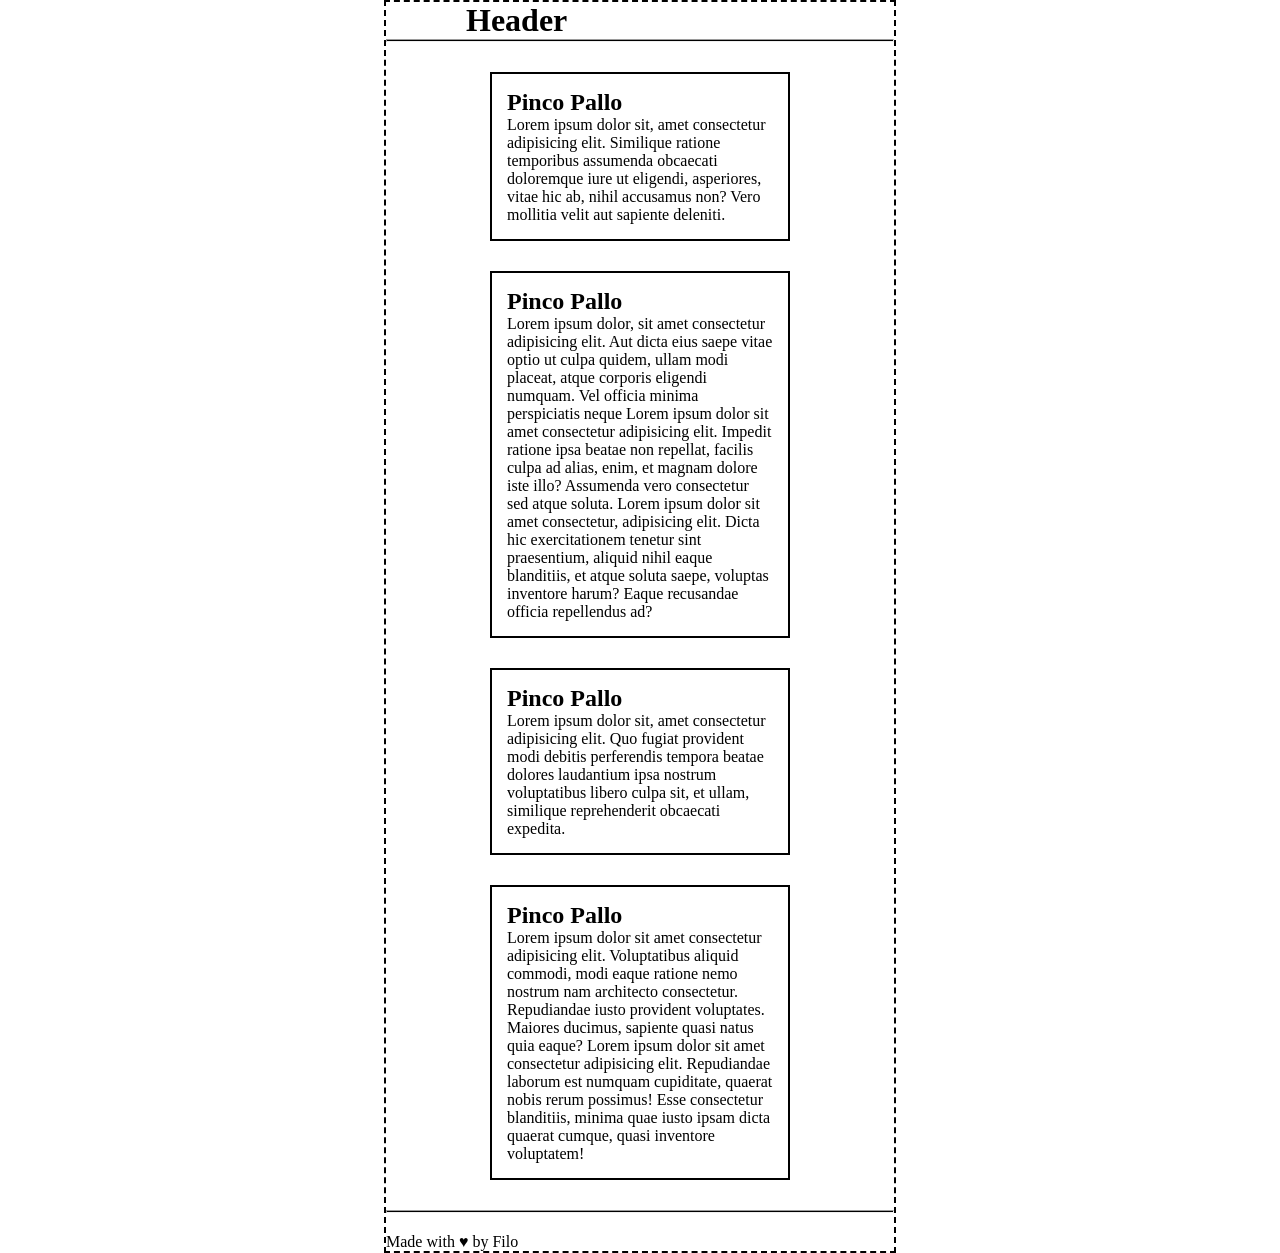
<file: index.html>
<!DOCTYPE html>
<html lang="it">
<head>
    <meta charset="UTF-8">
    <meta name="viewport" content="width=device-width, initial-scale=1.0">
    <title>Header</title>
    <link rel="stylesheet" href="./styles/style.css">
</head>


<body>
    <!--Titolo principale del documento-->
    <header>

        <h1>
            Header
        </h1>

    </header>

    <hr>

    <!-- Sezione principale con 4 caselle-->
    <main>
        <div class="bordabile">
            <h2>
                Pinco Pallo
            </h2>

        <p>
            Lorem ipsum dolor sit, amet consectetur adipisicing elit. Similique ratione temporibus assumenda obcaecati doloremque iure ut eligendi, asperiores, vitae hic ab, nihil accusamus non? Vero mollitia velit aut sapiente deleniti.
        </p>
        </div>

        <div class="bordabile">
            <h2>
                Pinco Pallo
            </h2>

        <p>
            Lorem ipsum dolor, sit amet consectetur adipisicing elit. Aut dicta eius saepe vitae optio ut culpa quidem, ullam modi placeat, atque corporis eligendi numquam. Vel officia minima perspiciatis neque Lorem ipsum dolor sit amet consectetur adipisicing elit. Impedit ratione ipsa beatae non repellat, facilis culpa ad alias, enim, et magnam dolore iste illo? Assumenda vero consectetur sed atque soluta. Lorem ipsum dolor sit amet consectetur, adipisicing elit. Dicta hic exercitationem tenetur sint praesentium, aliquid nihil eaque blanditiis, et atque soluta saepe, voluptas inventore harum? Eaque recusandae officia repellendus ad?
        </p>
        </div>

        <div class="bordabile">
            <h2>
                Pinco Pallo
            </h2>

        <p>
            Lorem ipsum dolor sit, amet consectetur adipisicing elit. Quo fugiat provident modi debitis perferendis tempora beatae dolores laudantium ipsa nostrum voluptatibus libero culpa sit, et ullam, similique reprehenderit obcaecati expedita.
        </p>
        </div>

        <div class="bordabile">
            <h2>
                Pinco Pallo
            </h2>
        
        <p>
            Lorem ipsum dolor sit amet consectetur adipisicing elit. Voluptatibus aliquid commodi, modi eaque ratione nemo nostrum nam architecto consectetur. Repudiandae iusto provident voluptates. Maiores ducimus, sapiente quasi natus quia eaque? Lorem ipsum dolor sit amet consectetur adipisicing elit. Repudiandae laborum est numquam cupiditate, quaerat nobis rerum possimus! Esse consectetur blanditiis, minima quae iusto ipsam dicta quaerat cumque, quasi inventore voluptatem!
        </p>
        </div>


    </main>

    <hr>
    
    <!--Footer del documento con crediti-->
    <footer>
        <p>
            Made with &hearts; by Filo
        </p>
    </footer>
    
</body>
</html>
</file>
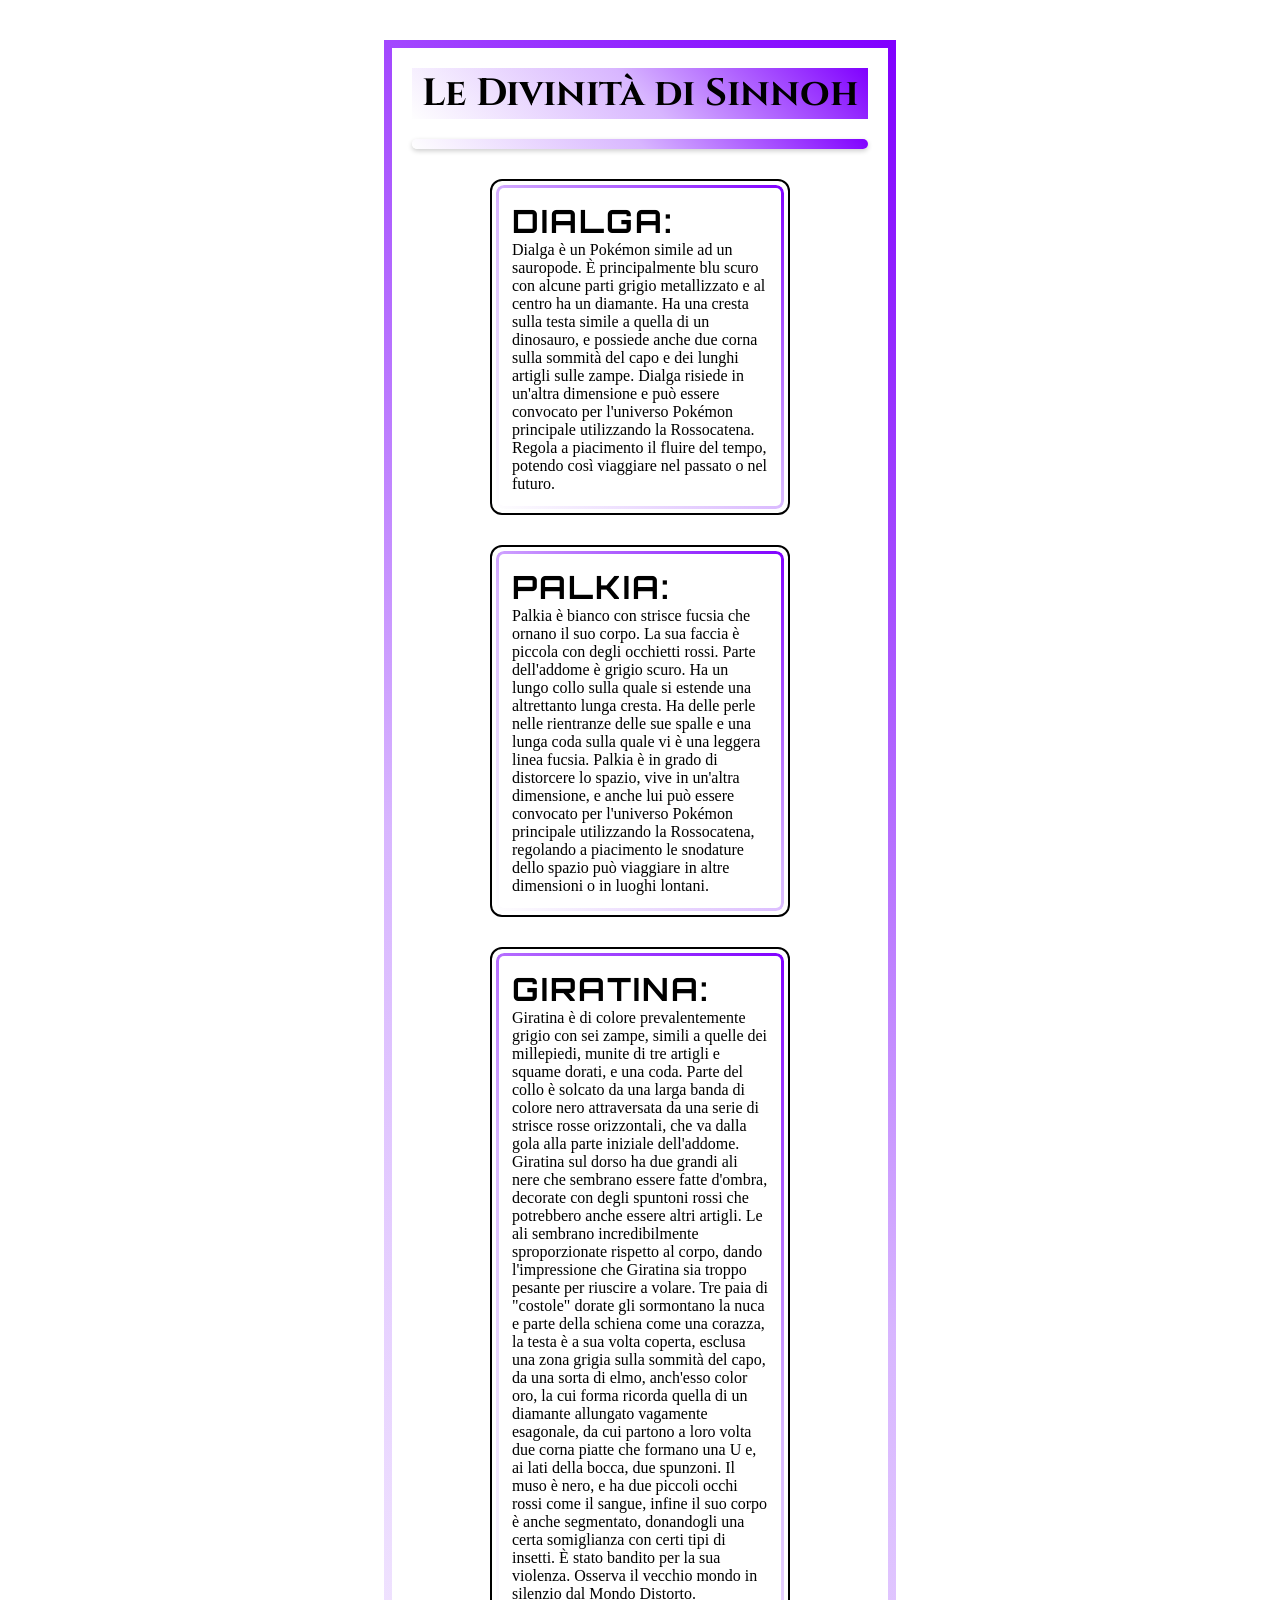
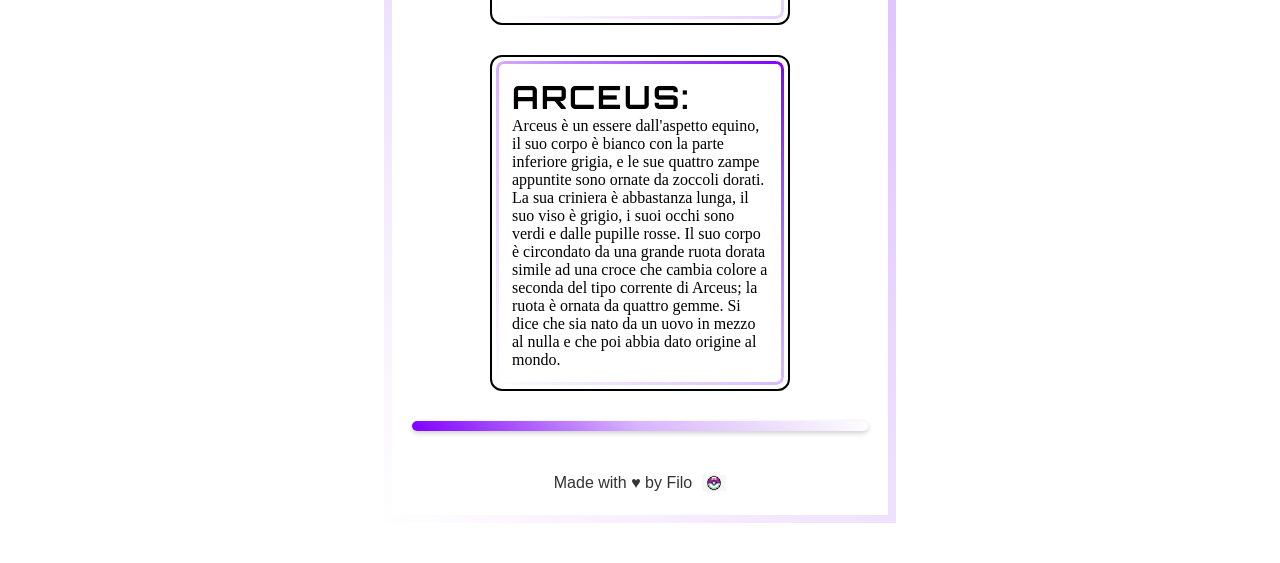
<file: Bonus/index.html>
<!DOCTYPE html>
<html lang="it">
<head>
    <meta charset="UTF-8">
    <meta name="viewport" content="width=device-width, initial-scale=1.0">
    <title>Le Divinità di Sinnoh</title>
    <link rel="stylesheet" href="./styles/style.css">

    <link rel="preconnect" href="https://fonts.googleapis.com">
    <link rel="preconnect" href="https://fonts.gstatic.com" crossorigin>
    <link href="https://fonts.googleapis.com/css2?family=Cinzel:wght@400;700;900&display=swap" rel="stylesheet">
    <link href="https://fonts.googleapis.com/css2?family=Orbitron:wght@500;700&display=swap" rel="stylesheet">
</head>


<body>
    <!--Titolo principale del documento-->
    <header>

        <h1 id="titolone">
            Le Divinità di Sinnoh
        </h1>

    </header>

    <div class="prima"></div>

    <!-- Sezione principale con 4 caselle-->
    <main>
        <div class="bordabile">
            <h2>
                Dialga:
            </h2>

            <p>
                Dialga è un Pokémon simile ad un sauropode. È principalmente blu scuro con alcune parti grigio metallizzato e al centro ha un diamante. Ha una cresta sulla testa simile a quella di un dinosauro, e possiede anche due corna sulla sommità del capo e dei lunghi artigli sulle zampe. Dialga risiede in un'altra dimensione e può essere convocato per l'universo Pokémon principale utilizzando la Rossocatena. Regola a piacimento il fluire del tempo, potendo così viaggiare nel passato o nel futuro.
            </p>
        </div>

        <div class="bordabile">
            <h2>
                Palkia:
            </h2>

            <p>
                Palkia è bianco con strisce fucsia che ornano il suo corpo. La sua faccia è piccola con degli occhietti rossi. Parte dell'addome è grigio scuro. Ha un lungo collo sulla quale si estende una altrettanto lunga cresta. Ha delle perle nelle rientranze delle sue spalle e una lunga coda sulla quale vi è una leggera linea fucsia. Palkia è in grado di distorcere lo spazio, vive in un'altra dimensione, e anche lui può essere convocato per l'universo Pokémon principale utilizzando la Rossocatena, regolando a piacimento le snodature dello spazio può viaggiare in altre dimensioni o in luoghi lontani.
            </p>
        </div>

        <div class="bordabile">
            <h2>
                Giratina:
            </h2>

            <p>
                Giratina è di colore prevalentemente grigio con sei zampe, simili a quelle dei millepiedi, munite di tre artigli e squame dorati, e una coda. Parte del collo è solcato da una larga banda di colore nero attraversata da una serie di strisce rosse orizzontali, che va dalla gola alla parte iniziale dell'addome. Giratina sul dorso ha due grandi ali nere che sembrano essere fatte d'ombra, decorate con degli spuntoni rossi che potrebbero anche essere altri artigli. Le ali sembrano incredibilmente sproporzionate rispetto al corpo, dando l'impressione che Giratina sia troppo pesante per riuscire a volare. Tre paia di "costole" dorate gli sormontano la nuca e parte della schiena come una corazza, la testa è a sua volta coperta, esclusa una zona grigia sulla sommità del capo, da una sorta di elmo, anch'esso color oro, la cui forma ricorda quella di un diamante allungato vagamente esagonale, da cui partono a loro volta due corna piatte che formano una U e, ai lati della bocca, due spunzoni. Il muso è nero, e ha due piccoli occhi rossi come il sangue, infine il suo corpo è anche segmentato, donandogli una certa somiglianza con certi tipi di insetti. È stato bandito per la sua violenza. Osserva il vecchio mondo in silenzio dal Mondo Distorto.
            </p>
        </div>

        <div class="bordabile">
            <h2>
                Arceus:
            </h2>
        
        <p>
            Arceus è un essere dall'aspetto equino, il suo corpo è bianco con la parte inferiore grigia, e le sue quattro zampe appuntite sono ornate da zoccoli dorati. La sua criniera è abbastanza lunga, il suo viso è grigio, i suoi occhi sono verdi e dalle pupille rosse. Il suo corpo è circondato da una grande ruota dorata simile ad una croce che cambia colore a seconda del tipo corrente di Arceus; la ruota è ornata da quattro gemme. Si dice che sia nato da un uovo in mezzo al nulla e che poi abbia dato origine al mondo.
        </p>
        </div>


    </main>

    <div class="seconda"></div>
    
    <!--Footer del documento con crediti-->
    <footer>
        <p>
            Made with &hearts; by Filo
        </p>
        <img class="ball" src="./img/masterball.png" alt="l'immagine di una masterball in stile pixel art">
    </footer>
    
</body>
</html>
</file>
<file: styles/style.css>
* {
    padding: 0;
    margin: 0;
    box-sizing: border-box;
}

body {
    width: 512px;
    border: 2px dashed black;
    margin: 0 auto;
}

.bordabile {
    border: 2px solid black;
    padding: 15px;
    width: 300px;
    margin: auto;
    margin-bottom: 30px;
    margin-top: 30px;
}

hr {
    background-color: black;
    height: 3px;
    margin-bottom: 20px;
}

h2 {
    margin-bottom: 0;
}

p {
    margin-top: 0;
}

h1 {
    margin: 0;
    margin-left: 80px;
}
</file>
<file: Bonus/styles/style.css>
* {
    padding: 0;
    margin: 0;
    box-sizing: border-box;
}

body {
    width: 512px;
    margin: 40px auto;
    padding: 20px;
    border: 8px solid; 
    border-radius: 16px;
    border-image: linear-gradient(45deg, #fefefe, #d8b6ff, #8000ff) 1;
    background-color: #fff; 
}

.bordabile {
    position: relative;
    width: 300px;
    margin: 30px auto;
    padding: 20px;
    border-radius: 12px;
    background: white;
    z-index: 0;
}
.bordabile {
    position: relative;
    width: 300px;
    margin: 30px auto;
    padding: 20px;
    border-radius: 12px;
    background: white;
    border: 2px solid black; 
}

.bordabile::before {
    content: "";
    position: absolute;
    inset: 4px;
    border-radius: 8px;
    padding: 3px; 
    background: linear-gradient(45deg, #fefefe, #d8b6ff, #8000ff);
    -webkit-mask: linear-gradient(#fff 0 0) content-box, linear-gradient(#fff 0 0);
    -webkit-mask-composite: xor;
    mask-composite: exclude;
}

.prima {
    display: block;
    width: 100%;
    height: 10px;
    background: linear-gradient(45deg, #fefefe, #d8b6ff, #8000ff);
    border-radius: 5px;
    margin: 20px 0;
    box-shadow: 0 2px 5px rgba(0,0,0,0.2);
}

.seconda {
    display: block;
    width: 100%;
    height: 10px;
    background: linear-gradient(45deg, #8000ff, #d8b6ff, #fefefe);
    border-radius: 5px;
    margin: 20px 0;
    box-shadow: 0 2px 5px rgba(0,0,0,0.2);
}

#titolone {
  font-family: "Cinzel", serif;
  font-weight: 400px;
  font-style: normal;
  font-size: 38px;
  text-align: center;
  margin: 20px0;
  background: linear-gradient(45deg, #fefefe, #d8b6ff, #8000ff);
}

h2 {
   font-family: 'Orbitron', sans-serif;
    font-weight: 700;
    font-size: 32px;
    text-transform: uppercase;
    letter-spacing: 2px;
}

p {
    margin-top: 0;
}

footer {
    display: flex;            
    align-items: center;       
    justify-content: center;   
    gap: 10px;                 
    margin-top: 40px;
    font-family: sans-serif;
    font-size: 16px;
    color: #333;
}

footer img.ball {
    width: 24px;    
    height: 24px;   
    object-fit: contain;
}
</file>
